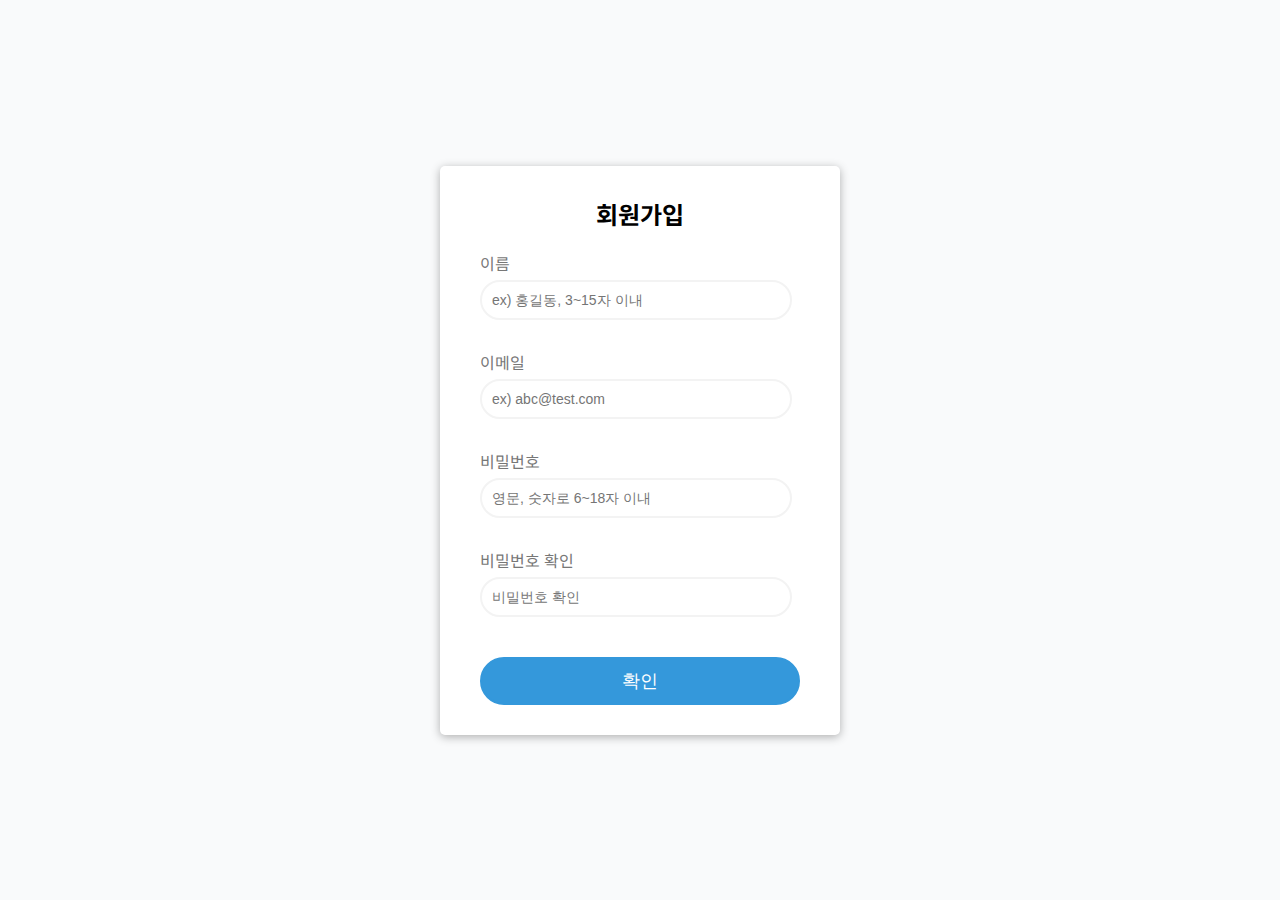
<file: 01-form-validator/index.html>
<!DOCTYPE html>
<html>
<head>
  <meta charset="UTF-8">
  <meta name="viewport" content="width=device-width, initial-scale=1.0">
  <meta http-equiv="X-UA-Compatible" content="ie=edge">
  <link rel="stylesheet" href="index.css">
  <title>From Validator</title>
</head>
<body>
  <div class="container">
    <form id="form" class="form">
      <h2>회원가입</h2>
      <div class="form-control">
        <label for="username">이름</label>
        <input type="text" id="username" placeholder="ex) 홍길동, 3~15자 이내">
        <small>Error message</small>
      </div>
      <div class="form-control">
        <label for="email">이메일</label>
        <input type="text" id="email" placeholder="ex) abc@test.com">
        <small>Error message</small>
      </div>
      <div class="form-control">
        <label for="password">비밀번호</label>
        <input type="password" id="password" placeholder="영문, 숫자로 6~18자 이내">
        <small>Error message</small>
      </div>
      <div class="form-control">
        <label for="conf_password">비밀번호 확인</label>
        <input type="password" id="password2" placeholder="비밀번호 확인">
        <small>Error message</small>
      </div>
      <button type="submit">확인</button>
    </form>
  </div>
  <h1 class="test"></h1>
  <script src="index.js"></script>
</body>
</html>
</file>
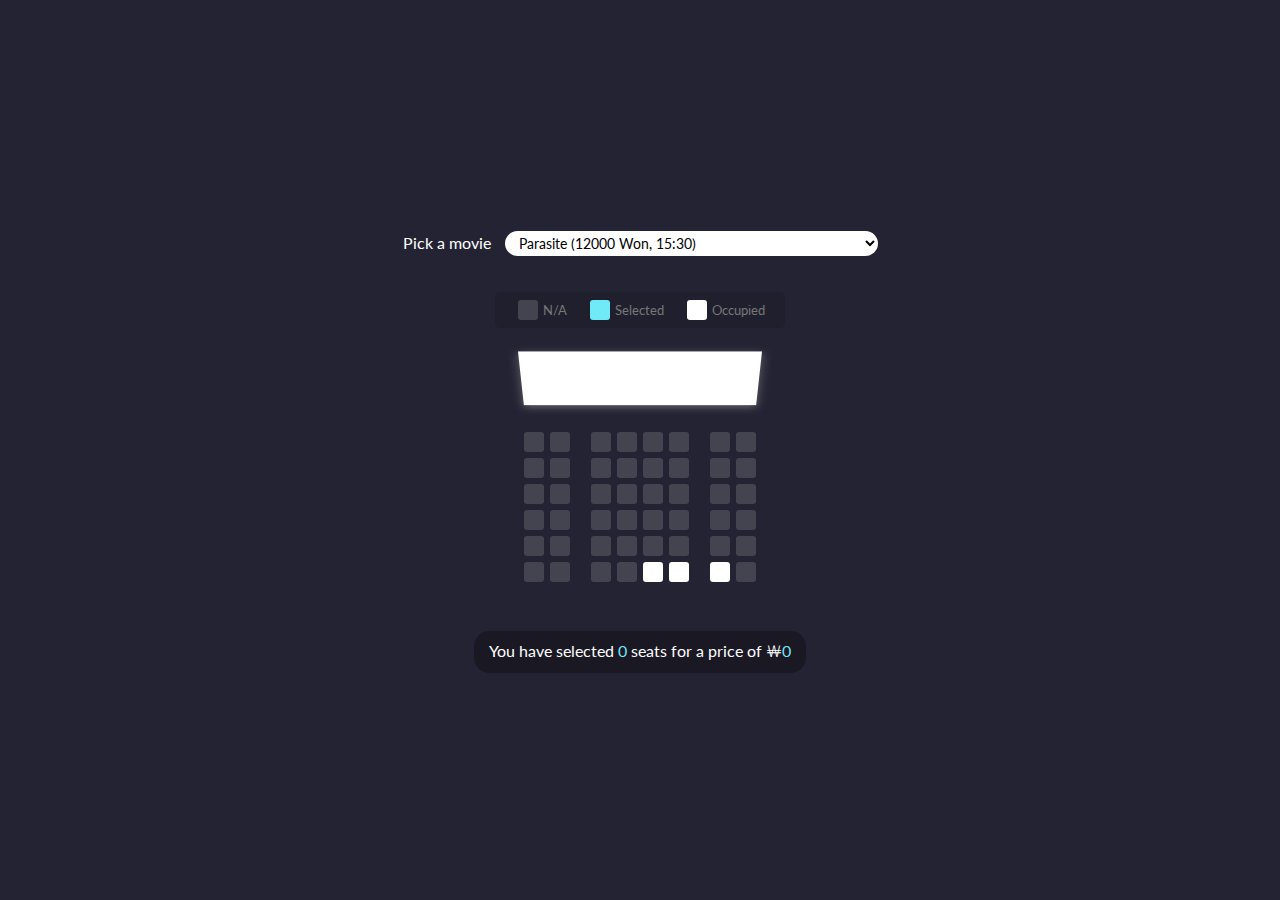
<file: 02-movie-seat-booking/index.html>
<!DOCTYPE html>
<html>
<head>
    <meta charset="UTF-8">
    <meta name="viewport", content="width=device-width, initial-scale=1.0">
    <meta http-equiv="X-UA-Compatible" content="ie=edge">
    <link rel="stylesheet" href="style.css">
    <title>Movie Seat Booking</title>
</head>
<body>
    <div class="movie-container">
        <label>Pick a movie</label>
        <select id="movie">
            <option value="12000">Parasite (12000 Won, 15:30)</option>
            <option value="11000">Joker (11000 won, 15:40)</option>
            <option value="11000">Once Upon a Time in Hollywood (11000 won, 16:10)</option>
            <option value="9000">Toy Story 4 (9000 won, 16:30)</option>
        </select>
    </div>
    <ul class="showcase">
        <li>
            <div class="seat"></div>
            <small>N/A</small>
        </li>
        <li>
            <div class="seat selected"></div>
            <small>Selected</small>
        </li>
        <li>
            <div class="seat occupied"></div>
            <small>Occupied</small>
        </li>
    </ul>
    <div class="container">
        <div class="screen"></div>
        <div class="row">
            <div class="seat"></div>
            <div class="seat"></div>
            <div class="seat"></div>
            <div class="seat"></div>
            <div class="seat"></div>
            <div class="seat"></div>
            <div class="seat"></div>
            <div class="seat"></div>
        </div>
        <div class="row">
            <div class="seat"></div>
            <div class="seat"></div>
            <div class="seat"></div>
            <div class="seat"></div>
            <div class="seat"></div>
            <div class="seat"></div>
            <div class="seat"></div>
            <div class="seat"></div>
        </div>
        <div class="row">
            <div class="seat"></div>
            <div class="seat"></div>
            <div class="seat"></div>
            <div class="seat"></div>
            <div class="seat"></div>
            <div class="seat"></div>
            <div class="seat"></div>
            <div class="seat"></div>
        </div>
        <div class="row">
            <div class="seat"></div>
            <div class="seat"></div>
            <div class="seat"></div>
            <div class="seat"></div>
            <div class="seat"></div>
            <div class="seat"></div>
            <div class="seat"></div>
            <div class="seat"></div>
        </div>
        <div class="row">
            <div class="seat"></div>
            <div class="seat"></div>
            <div class="seat"></div>
            <div class="seat"></div>
            <div class="seat"></div>
            <div class="seat"></div>
            <div class="seat"></div>
            <div class="seat"></div>
        </div>
        <div class="row">
            <div class="seat"></div>
            <div class="seat"></div>
            <div class="seat"></div>
            <div class="seat"></div>
            <div class="seat occupied"></div>
            <div class="seat occupied"></div>
            <div class="seat occupied"></div>
            <div class="seat"></div>
        </div>
    </div>
    <p class="text">You have selected <span id="count">0</span> seats for a price of ￦<span id="total">0</span></p>
    <script src="script.js"></script>
</body>
</html>
</file>
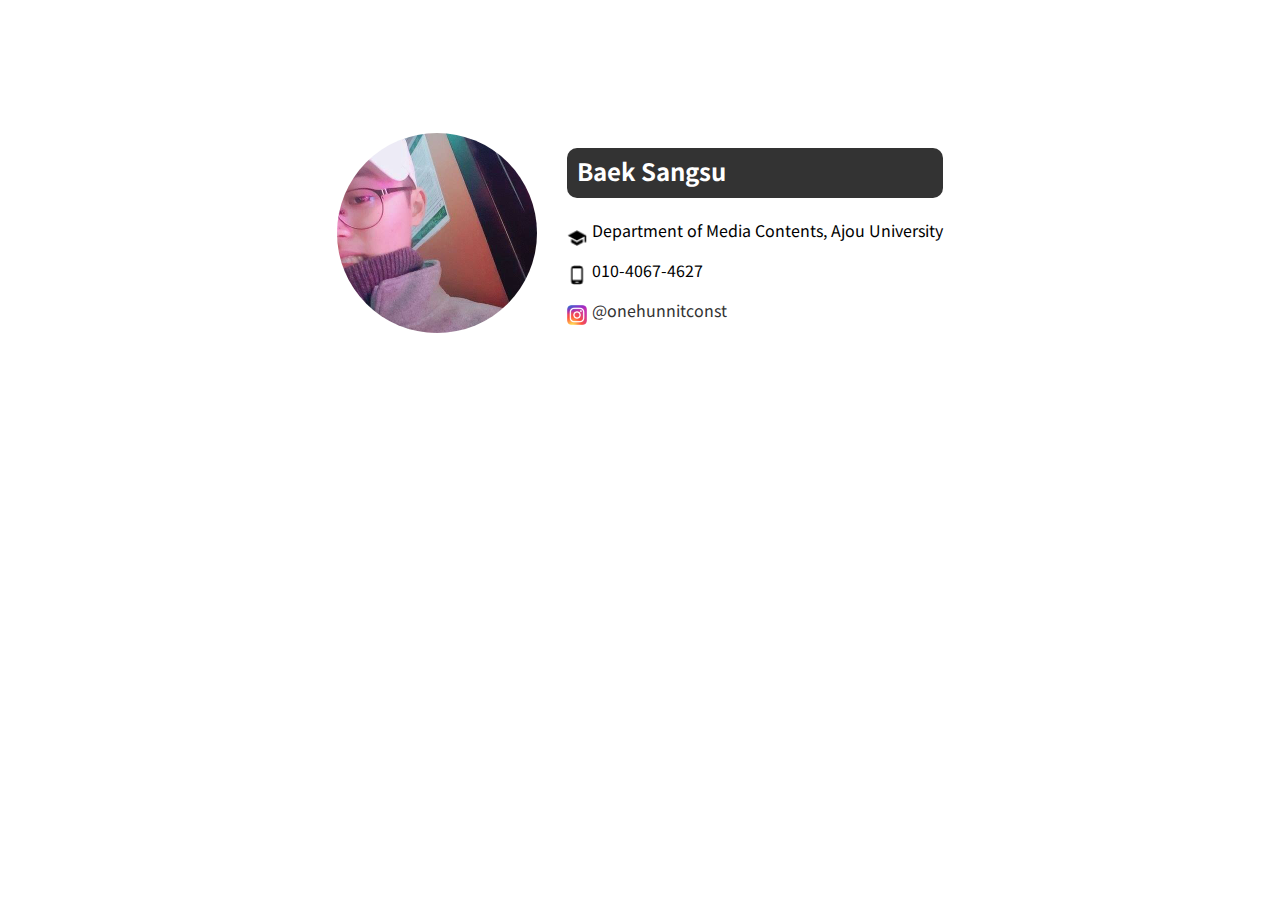
<file: test0806/index.html>
<!DOCTYPE html>
<html>
<head>
    <meta charset="UTF-8">
    <meta name="viewport" content="width=device-width, initial-scale=1.0">
    <link rel="stylesheet" href="style.css">
    <title>Title here</title>
</head>
<body>
    <img src="img/profile.jpg" alt="프로필" class="profile">
    <div class="container">
        <h2 class="name">Baek Sangsu</h2>
        <div class="content">
            <img src="img/school.png" class="icon" alt="school">
            <a class="school">Department of Media Contents, Ajou University</p>
        </div>
        <div class="content">
            <img src="img/phone.png" class="icon" alt="phone">
            <a class="phone-num">010-4067-4627</p>
        </div>
        <div class="content">
            <img src="img/instagram.png" class="icon" alt="instagram">
            <a class="link-instagram" href="https://instagram.com/onehunnitconst">@onehunnitconst</p>
        </div>
    </div>
</body>
</html>
</file>
<file: 01-form-validator/index.css>
@import url('https://fonts.googleapis.com/css2?family=Noto+Sans+KR&display=swap');

:root {
    --success-color:#2ecc71;
    --error-color:#e74c3c;
}

body {
    background-color: #f9fafb;
    font-family: 'Noto Sans KR', sans-serif;
    display: flex;
    align-items: center;
    justify-content: center;
    min-height: 100vh;
    margin: 0;
}

.container {
    background-color: white;
    border-radius: 5px;
    box-shadow: 0 2px 10px rgba(0, 0, 0, 0.3);
    width: 400px;
}

h2 {
    text-align: center;
    margin: 0 0 20px;
}

.form {
    padding: 30px 40px;
}

.form-control {
    margin-bottom: 10px;   
    padding-bottom: 20px;
    position: relative;
}

.form-control label {
    color: #777;
    display: block;
    margin-bottom: 5px;
}

.form-control input {
    border: 2px solid #f3f3f3;
    border-radius: 20px;
    display: block;
    padding: 10px;
    width: 90%;
    font-size: 14px;
}

.form-control input:focus {
    outline: 0;
    border-color: #777;
}

.form-control.success input {
    border-color: var(--success-color);
}


.form-control.error input {
    border-color: var(--error-color);
}

.form-control small {
    color: var(--error-color);
    position: absolute;
    bottom: 0;
    left: 0;
    visibility: hidden;
}

.form-control.error small {
    visibility: visible;
}

.form button {
    cursor: pointer;
    background-color: #3498db;
    border: 2px solid #3498db;
    border-radius: 30px;
    color: #fff;
    display: block;
    font-size: 18px;
    padding: 10px;
    margin-top: 20px;
    width: 100%;
}
</file>
<file: 02-movie-seat-booking/style.css>
@import url('https://fonts.googleapis.com/css2?family=Lato&display=swap');

* {
    box-sizing: border-box;
}

body {
    background-color: #242333;
    color: #fff;
    display: flex;
    flex-direction: column;
    align-items: center;
    justify-content: center;
    height: 100vh;
    font-family: 'Lato', sans-serif;
    margin: 0;
}

.movie-container {
    margin: 20px 0;
}

.movie-container select {
    background-color: white;
    border: 0;
    border-radius: 15px;
    font-size: 14px;
    margin-left: 10px;
    height: 25px;
    padding: 0px 15px 0px 10px;
    font-family: 'Lato', sans-serif;
}

.seat {
    background-color: #444451;
    height: 20px;
    width: 20px;
    margin: 3px;
    border-radius: 3px;
}

.seat.selected {
    background-color: #6feaf6;
}

.seat.occupied {
    background-color: #fff;
}

.seat:nth-of-type(2) {
    margin-right: 18px;
}

.seat:nth-of-type(6) {
    margin-right: 18px;
}

.row .seat:not(.occupied):hover {
    cursor: pointer;
    transform: scale(1.15);
}

.showcase {
    background-color: rgba(0, 0, 0, 0.1);
    display: flex;
    border-radius: 5px;
    padding: 5px 10px;
    list-style-type: none;
    color: #777;
    justify-content: space-between;
}

.showcase li small {
    margin-left: 2px;
}

.showcase li {
    display: flex;
    align-items: center;
    justify-content: center;
    margin: 0 10px;
}

.container {
    perspective: 1000px;
    margin-bottom: 30px;
}

.row {
    display: flex;
    flex-direction: row;
}

.screen {
    background-color: white;
    height: 70px;
    margin-bottom: 15px;
    transform: rotateX(-45deg);
    box-shadow: 0 3px 10px rgba( 255, 255, 255, 0.3 );
}

p.text {
    background-color: rgba(0, 0, 0, 0.3);
    padding: 10px 15px 10px 15px;
    border-radius: 15px;
}

p.text span {
    color: #6feafb;
    font-style: bold;
}
</file>
<file: test0806/style.css>
@import url('https://fonts.googleapis.com/css2?family=Noto+Sans+KR:wght@300;400;500;700&display=swap');

body {
    font-family: 'Noto Sans KR', sans-serif;
    display: flex;
    align-items: center;
    justify-content: center;
    height: 50vh;
}

a {
    text-decoration: none;
}

.profile {
    width: 200px;
    height: 200px;
    border-radius: 100px;
}

.container {
    margin-left: 30px;
}

.content {
    display: flex;
    align-items: center;
}

.name {
    background-color: #333;
    color: #FFF;
    border: 1px color #333;
    border-radius: 10px;
    padding: 5px 0px 10px 10px;
}

.icon {
    width: 20px;
    height: 20px;
    padding-right: 5px;
}

.link-instagram {
    color: #333;
}
</file>
